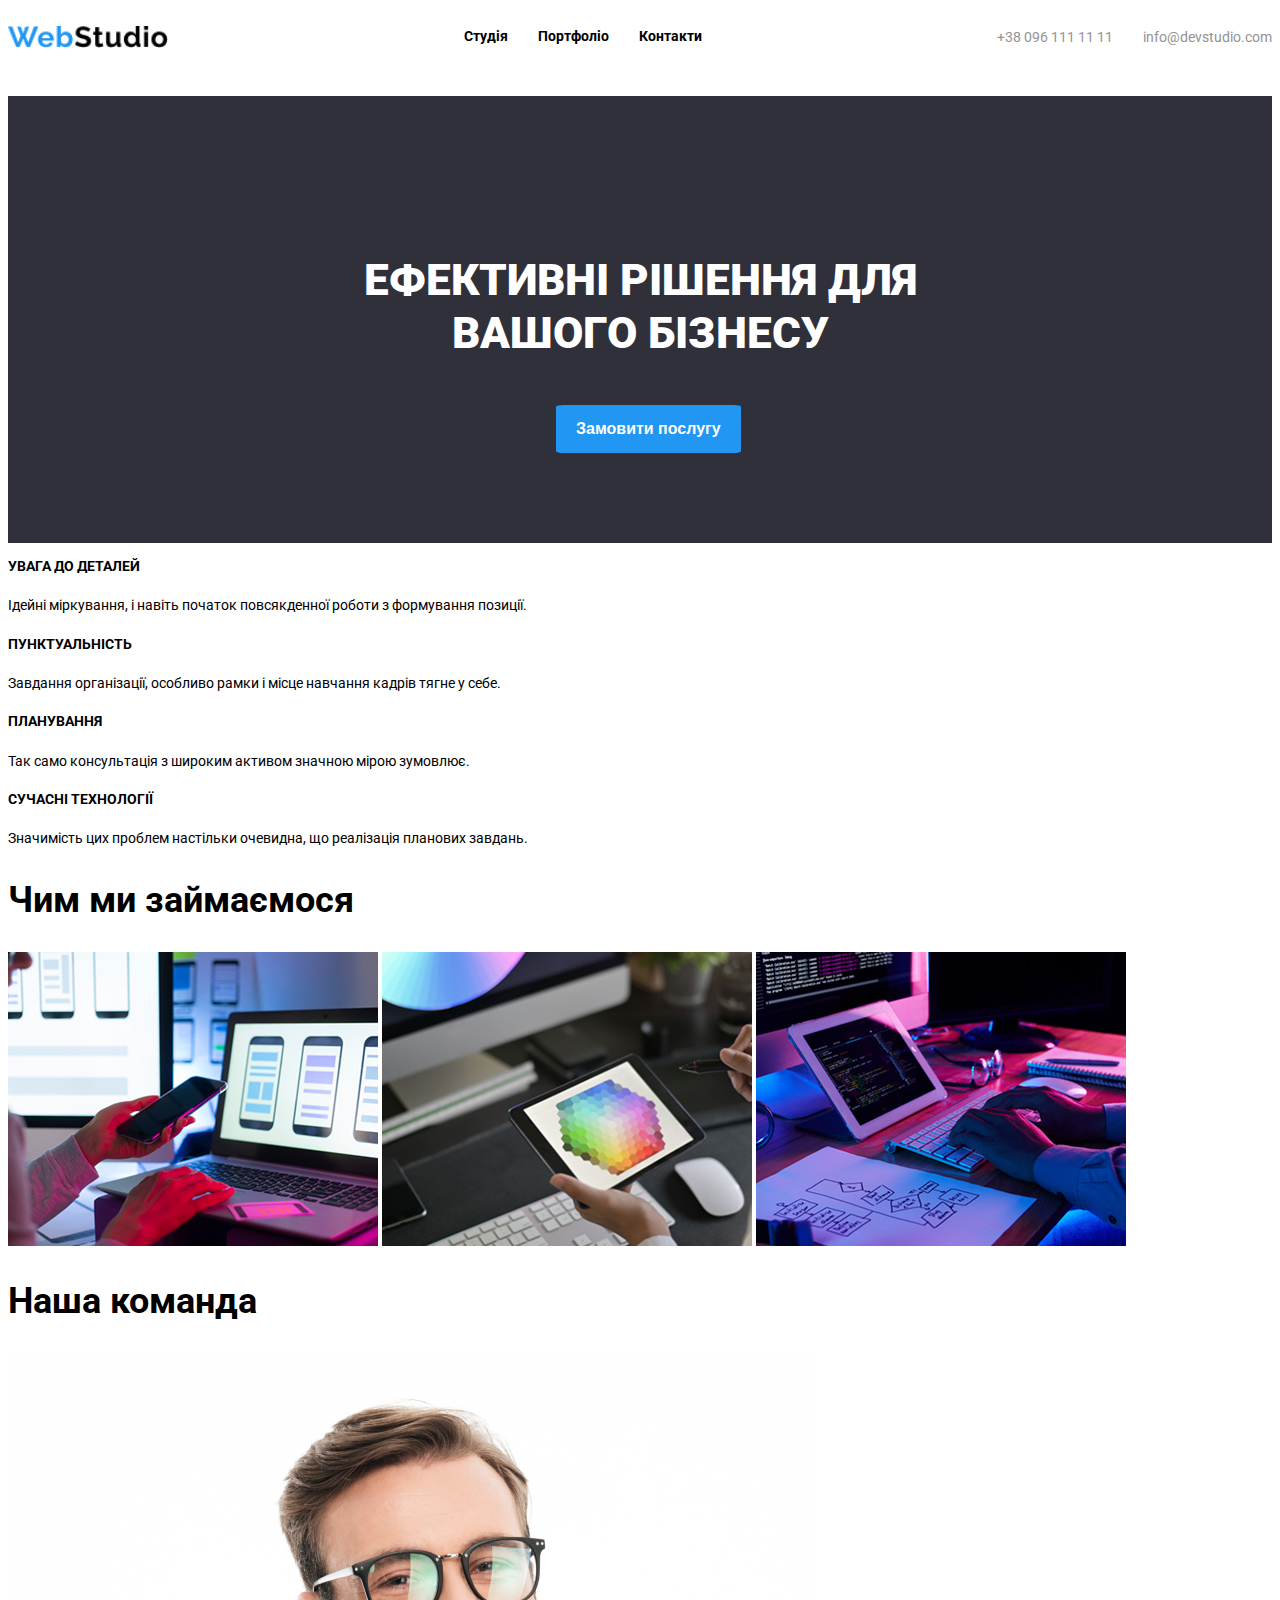
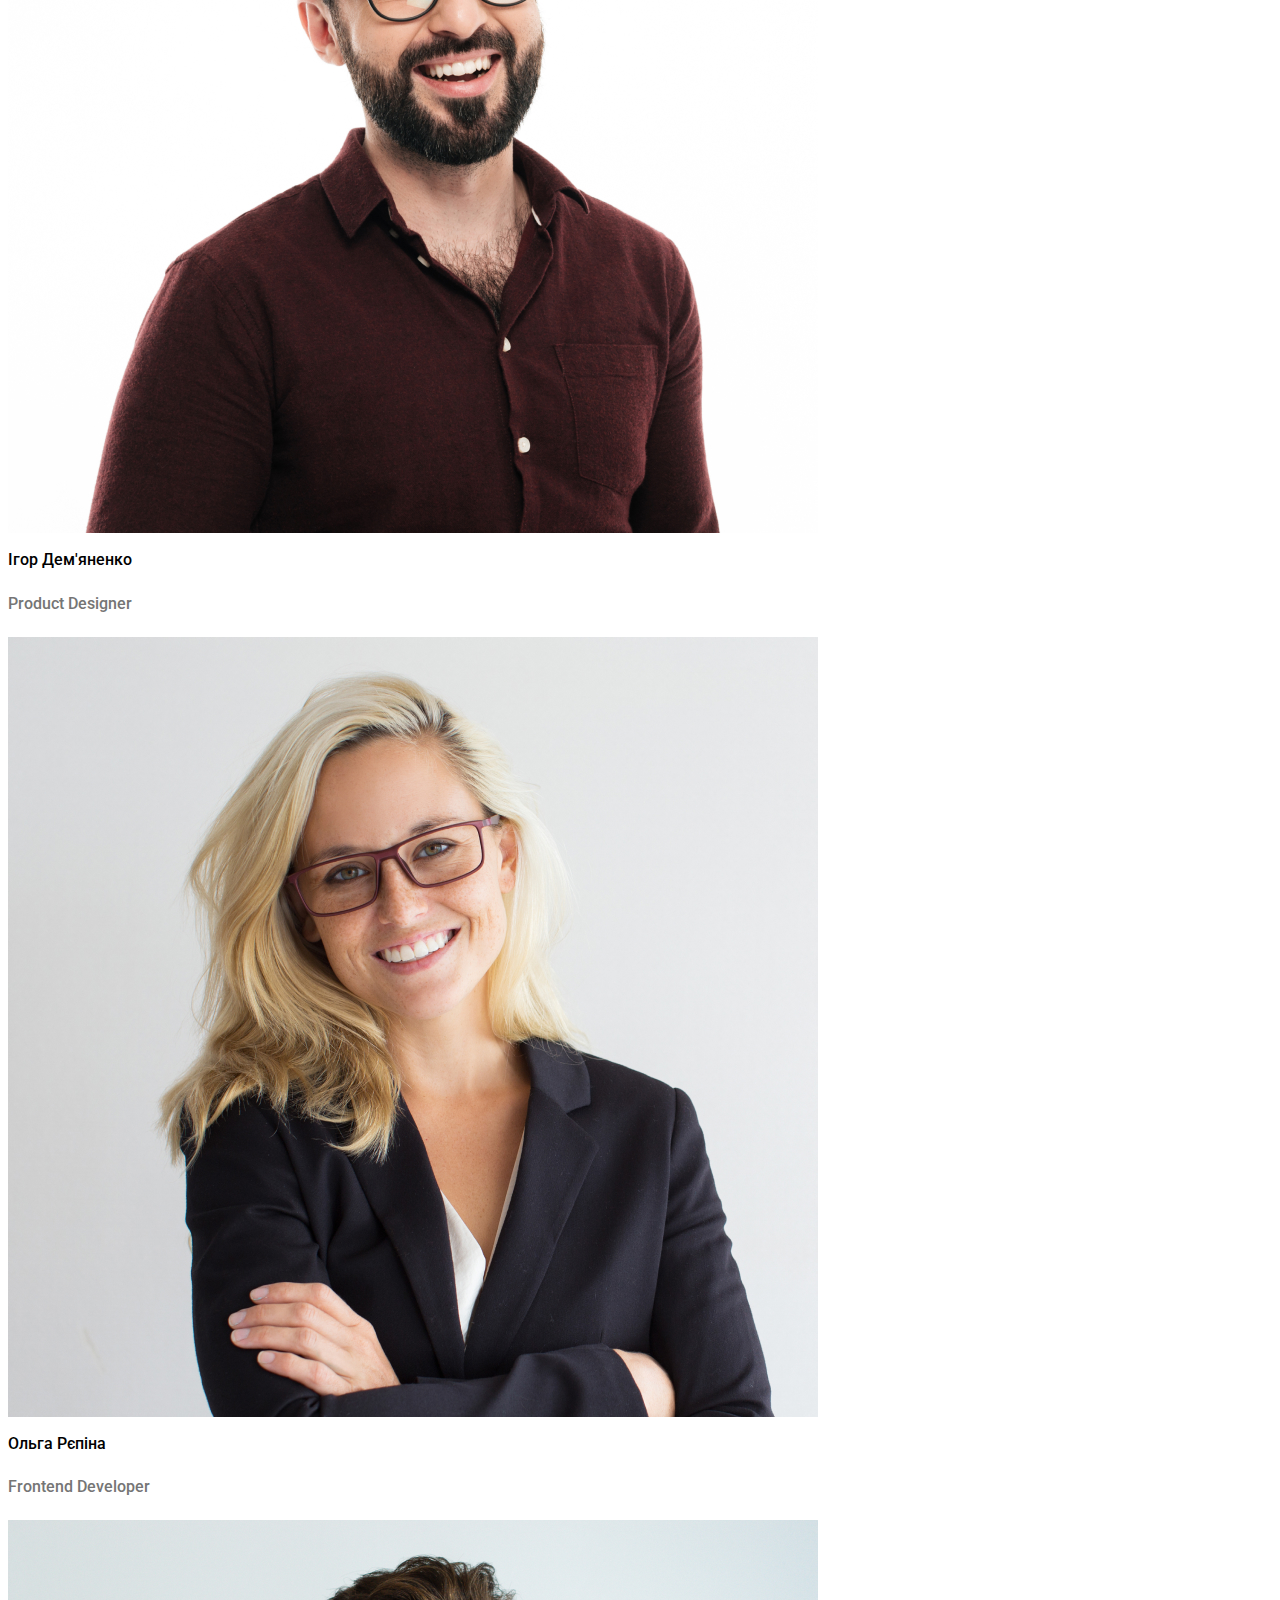
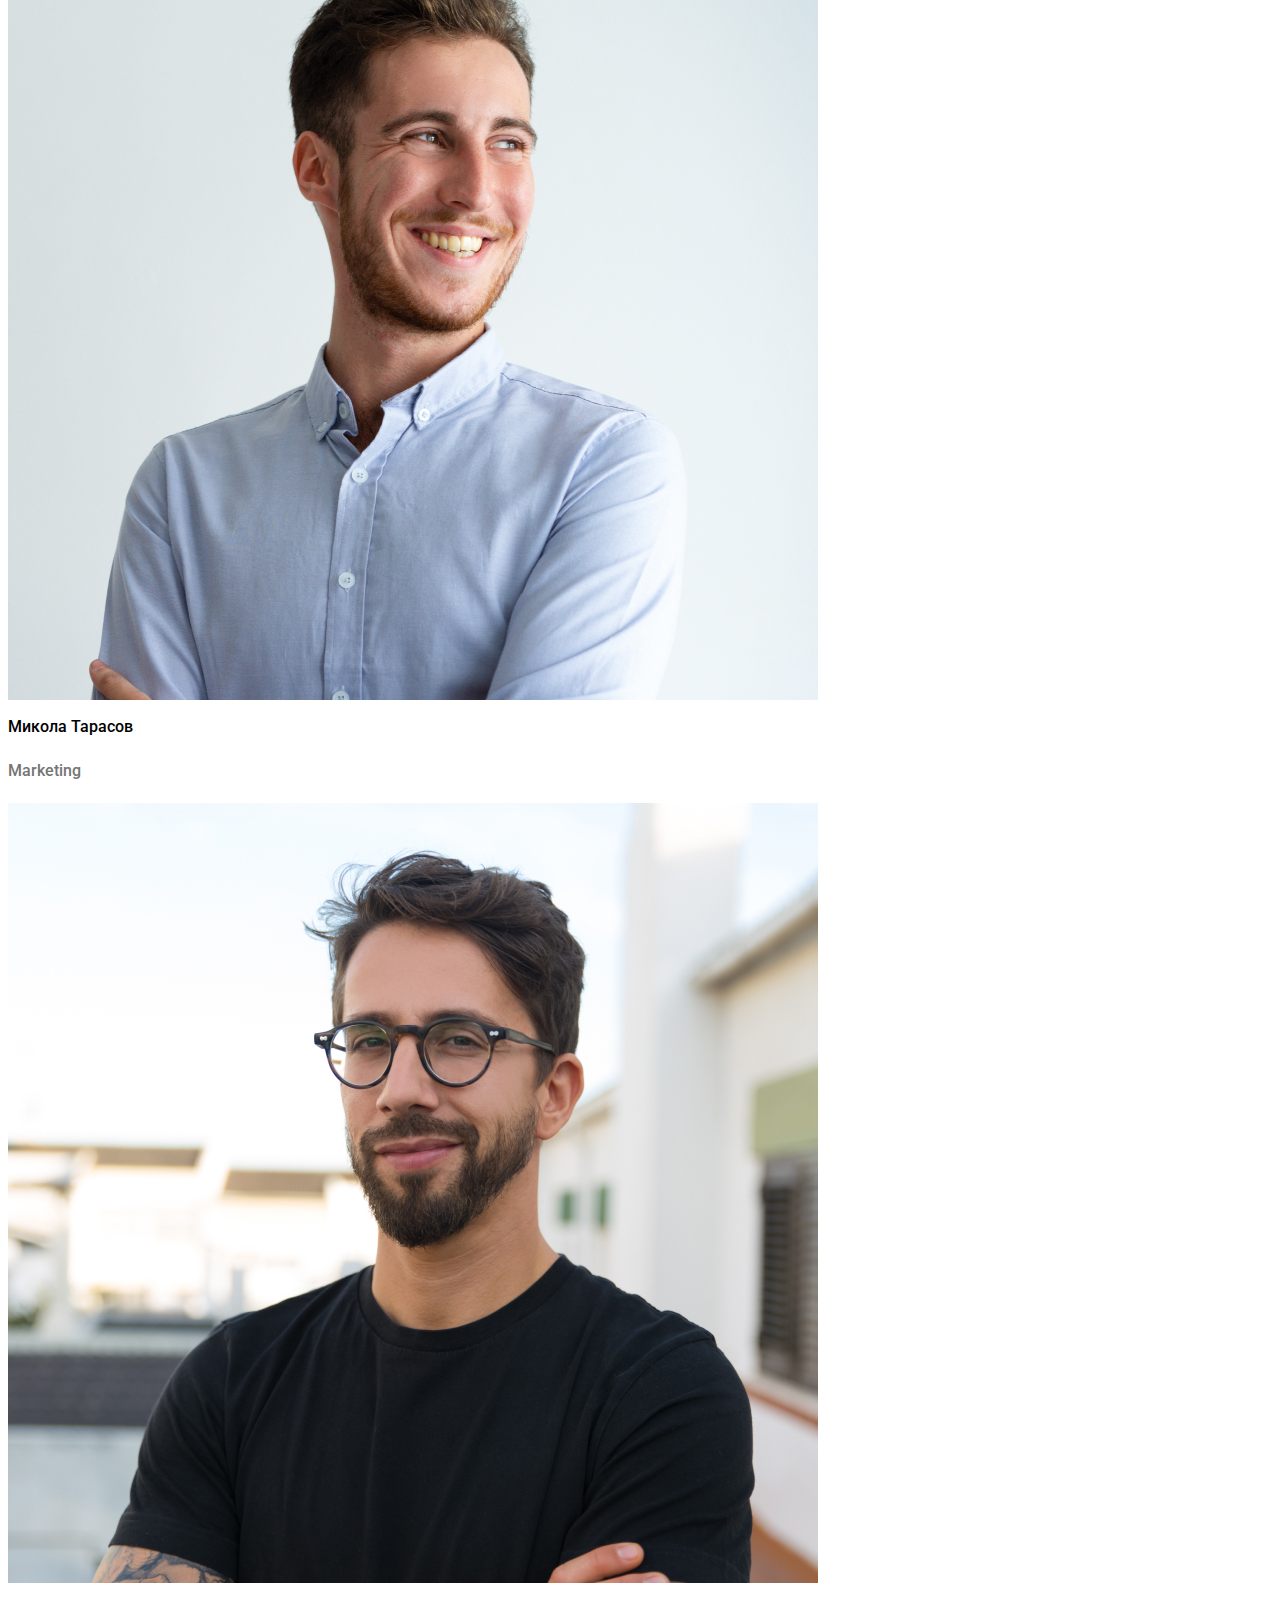
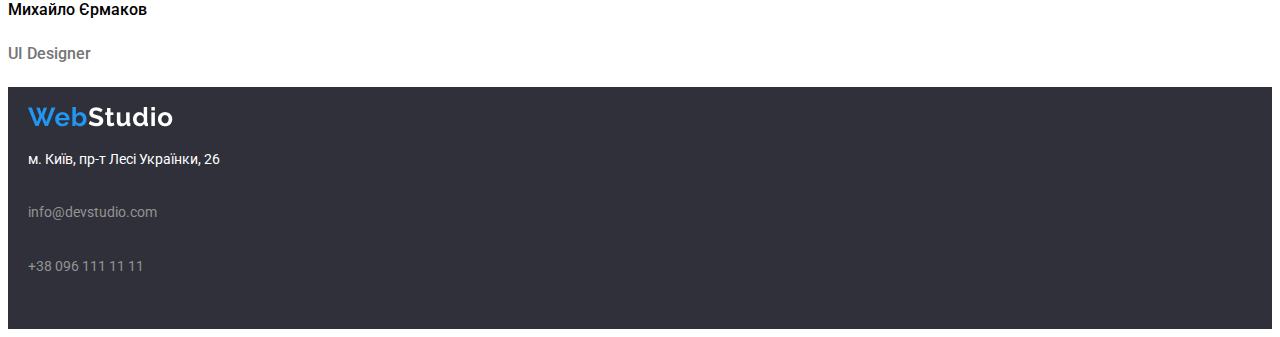
<file: index.html>
<!DOCTYPE html>
<html lang="en">
  <head>
    <meta charset="UTF-8" />
    <meta name="viewport" content="width=device-width, initial-scale=1.0"/>

    <link
      href="https://fonts.googleapis.com/css2?family=Roboto:ital,wght@0,100..900;1,100..900&family=Ubuntu:wght@300&display=swap"
      rel="stylesheet"
    />
    <link rel="preconnect" href="https://fonts.googleapis.com"/>
    <link rel="preconnect" href="https://fonts.gstatic.com" crossorigin/>
    <link
      href="https://fonts.googleapis.com/css2?family=Roboto:ital,wght@0,100..900;1,100..900&display=swap"
      rel="stylesheet"/>

    <link rel="stylesheet" href="style.css"/>
    <title>WebStudio</title>
  </head>
  <body>
    <div class="start-text">
      <img
        class="start-text-logo"
        src="WebStudio(1).png"
        alt="Логотип Студії WebStudio"/>

      <nav class="start-text">
        <h4 class="start-text-menu">Студія</h4>
        <h4 class="start-text-menu">Портфоліо</h4>
        <h4 class="start-text-menu">Контакти</h4>
      </nav>

      <nav class="start-text-contacts">
        <h4 class="start-text-contacts">+38 096 111 11 11</h4>
        <h4 class="start-text-contacts">info@devstudio.com</h4>
      </nav>
    </div>

    <div class="container1">
      <h1 class="container1-title">
        <br /><br/><br/> Ефективні рішення для <br/>вашого бізнесу <br/><br/><br/>
      </h1>
      <button class="container1-button">Замовити послугу</button>
    </div>

    <h3 class="section-title">УВАГА ДО ДЕТАЛЕЙ</h3>
    <h4 class="section-text">
      Ідейні міркування, і навіть початок повсякденної роботи з формування позиції.
    </h4>

    <h3 class="section-title">ПУНКТУАЛЬНІСТЬ</h3>
    <h4 class="section-text">
      Завдання організації, особливо рамки і місце навчання кадрів тягне у себе.
    </h4>

    <h3 class="section-title">ПЛАНУВАННЯ</h3>
    <h4 class="section-text">
      Так само консультація з широким активом значною мірою зумовлює.
    </h4>

    <h3 class="section-title">СУЧАСНІ ТЕХНОЛОГІЇ</h3>
    <h4 class="section-text">
      Значимість цих проблем настільки очевидна, що реалізація планових завдань.
    </h4>

    <h2 class="services-title">Чим ми займаємося</h2>
    <img class="services-img" src="img(1).png" alt="Чим ми займаємося" />
    <img class="services-img" src="img(2).png" alt="Чим ми займаємося" />
    <img class="services-img" src="img.png" alt="Чим ми займаємося" />

    <h2 class="ourTeam-title">Наша команда</h2>

    <img class="team-member-photo" src="img.jpg" alt="Ігор Дем'яненко" />
    <h3 class="team-member-name">Ігор Дем'яненко</h3>
    <h4 class="team-member-role">Product Designer</h4>

    <img class="team-member-photo" src="img(1).jpg" alt="Ольга Рєпіна" />
    <h3 class="team-member-name">Ольга Рєпіна</h3>
    <h4 class="team-member-role">Frontend Developer</h4>

    <img class="team-member-photo" src="img(2).jpg" alt="Микола Тарасов" />
    <h3 class="team-member-name">Микола Тарасов</h3>
    <h4 class="team-member-role">Marketing</h4>

    <img class="team-member-photo" src="img(3).jpg" alt="Михайло Єрмаков" />
    <h3 class="team-member-name">Михайло Єрмаков</h3>
    <h4 class="team-member-role">UI Designer</h4>

    <footer class="footer">
      <img class="footer-Studiologo" src="WebStudio.png" alt="Логотип Студії WebStudio" />
      <h5 class="footer-address">м. Київ, пр-т Лесі Українки, 26</h5>
      <h6 class="footer-email">info@devstudio.com</h6>
      <h6 class="footer-phone">+38 096 111 11 11</h6>
    </footer>
  </body>
</html>
</file>
<file: style.css>
body {
  font-family: "Roboto", sans-serif;
}

.container1-title {
  font-weight: 900;
  font-size: 44px;
  color: #fff;
  text-align: center;
  text-transform: uppercase;
  line-height: 1.2;
}

.section-title {
  font-weight: 700;
  font-size: 14px;
  line-height: 1.4;
}

.section-text {
  font-weight: 400;
  font-size: 14px;
  line-height: 1.5;
}

.services-title, .ourTeam-title {
  font-weight: 700;
  font-size: 36px;
  line-height: 1.2;
}

.footer-address {
  font-weight: 400;
  font-size: 14px;
  line-height: 1.4;
}

.start-text {
  display: flex;
  justify-content: space-between;
  align-items: center;
  font-weight: 500;
  font-size: 14px;
  line-height: 1.4;
}

.start-text-logo {
  width: 160px;
  height: auto;
}

.start-text > nav {
  display: flex;
  gap: 30px;
  font-weight: 500;
}

.start-text-menu {
  cursor: pointer;
  line-height: 1.4;
}

.start-text-menu:hover {
  color: #2196F3;
}

.start-text-contacts {
  display: flex;
  gap: 4px;
  color: #949393;
  font-weight: 400;
  font-size: 14px;
  cursor: pointer;
  line-height: 1.5;
}

.start-text-contacts:hover {
  color: #2196F3;
}

.container1 {
  background-color: #2F303A;
}

.container1-button {
  color: #fff;
  background-color: #2196F3;
  padding: 15px 20px;
  border-radius: 4%;
  font-weight: 700;
  font-size: 16px;
  border: none;
  transition: 0.2s;
  position: relative;
  top: -90px;
  right: -548px;
  cursor: pointer;
}

.container1-button:hover {
  background-color: #2789d8;
}

.services-img {
  max-width: 100%;
  height: auto;
}

.team-member-photo {
  display: block;
  margin-bottom: 5px;
}

.team-member-name {
  font-weight: 500;
  font-size: 16px;
  line-height: 1.4;
}

.team-member-role {
  font-weight: 500;
  font-size: 16px;
  color: #757575;
  line-height: 1.4;
}

.footer {
  background-color: #2F303A;
  color: #fff;
  padding: 20px;
}

.footer-Studiologo {
  display: block;
  margin-bottom: 10px;
}

.footer-email, .footer-phone {
  color: #949393;
  font-weight: 400;
  font-size: 14px;
  line-height: 1.5;
}

.hw-box {
  width: 350px;
  height: 220px;
  padding: 15px 10px 20px 10px;
  margin-bottom: 30px;
  border: 2px dashed red;
  background-color: green;
}
</file>
